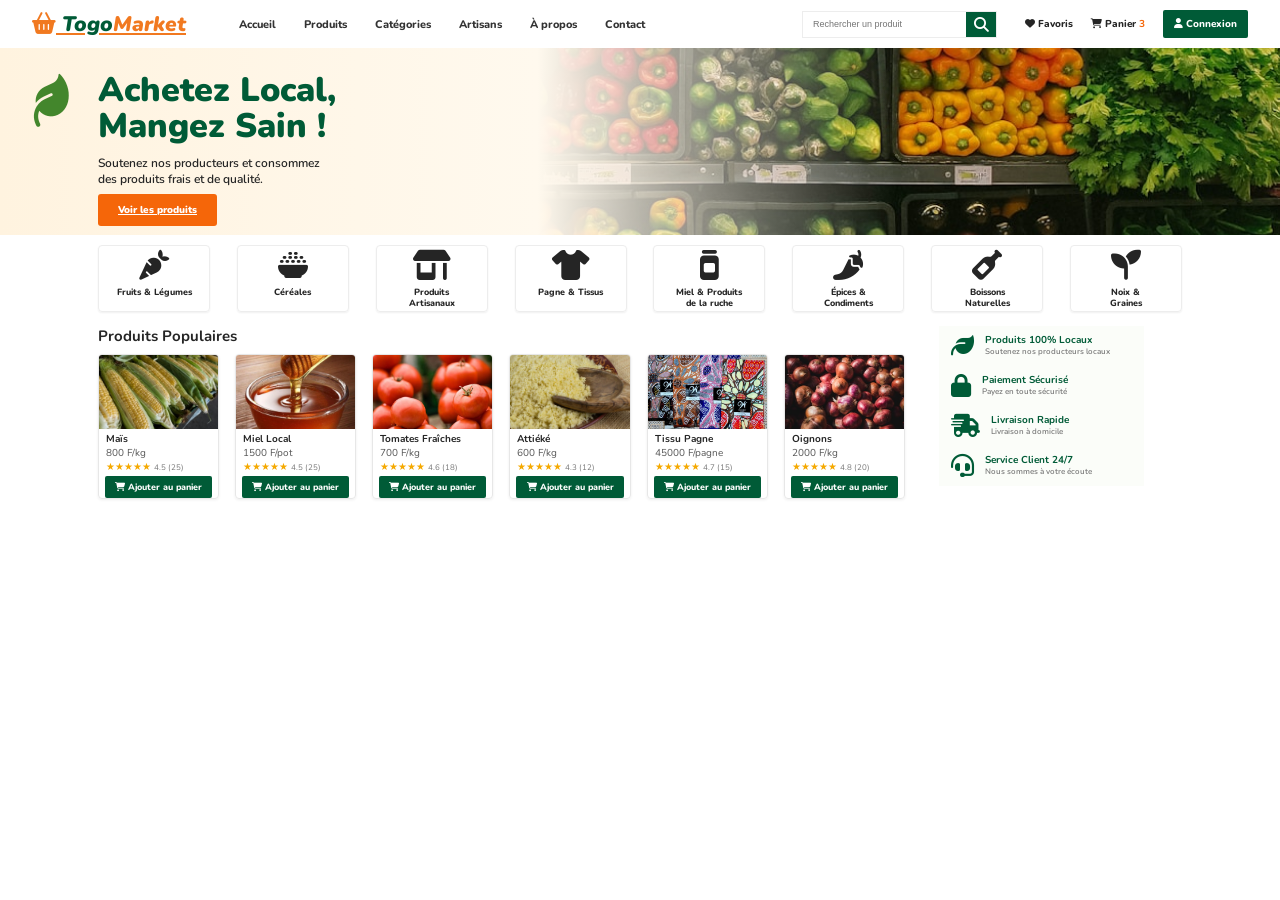
<file: index.html>
<!DOCTYPE html>
<html lang="fr">
<head>
  <meta charset="UTF-8">
  <meta name="viewport" content="width=device-width, initial-scale=1.0">
  <title>TogoMarket - Accueil</title>
  <link rel="stylesheet" href="index.css">
  <link rel="stylesheet" href="fontawesome/css/fontawesome.min.css">
  <link rel="stylesheet" href="fontawesome/css/solid.min.css">
</head>

<body id="haut">
 
  <header>
    <a class="logo bouton-logo" href="#haut"><i class="icone icone-logo fa-solid fa-basket-shopping"></i> <span>Togo</span>Market</a>

    <nav>
      <a href="#">Accueil</a>
      <a href="#produits">Produits</a>
      <a href="#categories">Catégories</a>
      <a href="#">Artisans</a>
      <a href="#">À propos</a>
      <a href="#">Contact</a>
    </nav>

    <div class="recherche">
      <input type="text" placeholder="Rechercher un produit">
      <button class="bouton-recherche" id="chercher" type="button"><i class="icone fa-solid fa-magnifying-glass"></i></button>
    </div>

    <div class="liens">
      <span id="favoris" role="button" tabindex="0"><i class="icone fa-solid fa-heart"></i> Favoris</span>
      <span id="panier" role="button" tabindex="0"><i class="icone fa-solid fa-cart-shopping"></i> Panier <b id="compteur">3</b></span>
      <button class="bouton bouton-connexion" id="connexion" type="button"><i class="icone fa-solid fa-user"></i> Connexion</button>
    </div>
  </header>

   
  <section class="banniere">
    <div class="texte-banniere">
      <div class="feuille"><i class="icone fa-solid fa-leaf"></i></div>
      <h1>Achetez Local,<br>Mangez Sain !</h1>
      <p>Soutenez nos producteurs et consommez<br>des produits frais et de qualité.</p>
      <a class="bouton bouton-orange" href="#produits">Voir les produits</a>
    </div>
  </section>

  <main>
     
    <section class="categories" id="categories">
      <div class="categorie"><span><i class="icone fa-solid fa-carrot"></i></span><p>Fruits &amp; Légumes</p></div>
      <div class="categorie"><span><i class="icone fa-solid fa-bowl-rice"></i></span><p>Céréales</p></div>
      <div class="categorie"><span><i class="icone fa-solid fa-shop"></i></span><p>Produits<br>Artisanaux</p></div>
      <div class="categorie"><span><i class="icone fa-solid fa-shirt"></i></span><p>Pagne &amp; Tissus</p></div>
      <div class="categorie"><span><i class="icone fa-solid fa-jar"></i></span><p>Miel &amp; Produits<br>de la ruche</p></div>
      <div class="categorie"><span><i class="icone fa-solid fa-pepper-hot"></i></span><p>Épices &amp;<br>Condiments</p></div>
      <div class="categorie"><span><i class="icone fa-solid fa-wine-bottle"></i></span><p>Boissons<br>Naturelles</p></div>
      <div class="categorie"><span><i class="icone fa-solid fa-seedling"></i></span><p>Noix &amp;<br>Graines</p></div>
    </section>

    <div class="contenu">
      <section class="produits-populaires" id="produits">
        <h2>Produits Populaires</h2>

        <div class="liste-produits">
          <article class="carte-produit">
            <img src="images/mais.jpg" alt="Maïs">
            <h3>Maïs</h3><p class="prix">800 F/kg</p><p class="etoiles">★★★★★ <small>4.5 (25)</small></p>
            <button class="bouton bouton-panier"><i class="icone fa-solid fa-cart-shopping"></i> Ajouter au panier</button>
          </article>
          <article class="carte-produit">
            <img src="images/miel.jpg" alt="Miel local">
            <h3>Miel Local</h3><p class="prix">1500 F/pot</p><p class="etoiles">★★★★★ <small>4.5 (25)</small></p>
            <button class="bouton bouton-panier"><i class="icone fa-solid fa-cart-shopping"></i> Ajouter au panier</button>
          </article>
          <article class="carte-produit">
            <img src="images/tomates.jpg" alt="Tomates fraîches">
            <h3>Tomates Fraîches</h3><p class="prix">700 F/kg</p><p class="etoiles">★★★★★ <small>4.6 (18)</small></p>
            <button class="bouton bouton-panier"><i class="icone fa-solid fa-cart-shopping"></i> Ajouter au panier</button>
          </article>
          <article class="carte-produit">
            <img src="images/attieke.jpg" alt="Attiéké">
            <h3>Attiéké</h3><p class="prix">600 F/kg</p><p class="etoiles">★★★★★ <small>4.3 (12)</small></p>
            <button class="bouton bouton-panier"><i class="icone fa-solid fa-cart-shopping"></i> Ajouter au panier</button>
          </article>
          <article class="carte-produit">
            <img src="images/pagne.jpeg" alt="Tissu pagne">
            <h3>Tissu Pagne</h3><p class="prix">45000 F/pagne</p><p class="etoiles">★★★★★ <small>4.7 (15)</small></p>
            <button class="bouton bouton-panier"><i class="icone fa-solid fa-cart-shopping"></i> Ajouter au panier</button>
          </article>
          <article class="carte-produit">
            <img src="images/cajou.jpg" alt="Noix de cajou">
            <h3>Oignons </h3><p class="prix">2000 F/kg</p><p class="etoiles">★★★★★ <small>4.8 (20)</small></p>
            <button class="bouton bouton-panier"><i class="icone fa-solid fa-cart-shopping"></i> Ajouter au panier</button>
          </article>
        </div>
      </section>

       
      <aside class="avantages">
        <div><span><i class="icone fa-solid fa-leaf"></i></span><p><b>Produits 100% Locaux</b><br><small>Soutenez nos producteurs locaux</small></p></div>
        <div><span><i class="icone fa-solid fa-lock"></i></span><p><b>Paiement Sécurisé</b><br><small>Payez en toute sécurité</small></p></div>
        <div><span><i class="icone fa-solid fa-truck-fast"></i></span><p><b>Livraison Rapide</b><br><small>Livraison à domicile</small></p></div>
        <div><span><i class="icone fa-solid fa-headset"></i></span><p><b>Service Client 24/7</b><br><small>Nous sommes à votre écoute</small></p></div>
      </aside>
    </div>
  </main>
  <div class="message" id="message" aria-live="polite"></div>
</body>
</html>
</file>
<file: index.css>
@import url('https://fonts.googleapis.com/css2?family=Nunito:wght@400;600;700;800;900&display=swap');

/* Les couleurs principales du site */
* { box-sizing: border-box; }

body {
  margin: 0;
  color: #252525;
  font-family: Nunito, Arial, sans-serif;
  background: white;
}

header, .banniere, main {
  width: 100%;
  margin: auto;
  background: white;
}

header {
  height: 48px;
  display: flex;
  align-items: center;
  padding: 0 32px;
  gap: 28px;
}

.logo { font-size: 21px; font-weight: 900; font-style: italic; color: #f17920; }
.logo span { color: #005b37; }
.bouton-logo { cursor: pointer; }

nav { display: flex; gap: 28px; margin-left: 25px; }
nav a { color: #333; text-decoration: none; font-size: 11px; font-weight: 800; }

.recherche { width: 195px; height: 27px; margin-left: auto; display: flex; border: 1px solid #ededed; }
.recherche input { width: 165px; border: 0; padding-left: 10px; font-size: 9px; outline: 0; }
.bouton { border: 0; font-family: inherit; font-weight: 800; cursor: pointer; }
.bouton-recherche { width: 30px; color: white; background: #005b37; border: 0; font-size: 15px; }

.liens { display: flex; align-items: center; gap: 18px; white-space: nowrap; font-size: 10px; font-weight: 800; }
.liens b { color: #f56609; }
.bouton-connexion { border-radius: 2px; background: #005b37; color: white; padding: 7px 11px; font-size: 10px; }

.banniere { height: 187px; position: relative; background-image: linear-gradient(90deg, #fff3df 0%, #fff9ee 42%, transparent 70%), url('images/hero.jpg'); background-size: cover; background-position: center; }
.texte-banniere { position: absolute; top: 24px; left: 98px; }
.feuille { position: absolute; top: 0; left: -70px; color: #43862c; font-size: 45px; transform: rotate(-25deg); }
h1 { margin: 0; color: #005b37; font-size: 34px; line-height: 1.07; font-weight: 900; }
.banniere p { margin: 10px 0; line-height: 16px; font-size: 12px; font-weight: 600; }
.bouton-orange { border-radius: 3px; padding: 9px 20px; color: white; background: #f56609; font-size: 10px; font-weight: 900; }

main { min-height: 274px; padding: 10px 98px 15px; }
.categories { display: flex; justify-content: space-between; gap: 14px; }
.categorie { width: 112px; height: 67px; padding-top: 3px; border: 1px solid #ededed; border-radius: 4px; text-align: center; box-shadow: 0 1px 2px #00000010; }
.categorie span { display: block; height: 38px; font-size: 30px; line-height: 35px; }
.categorie p { margin: 0; font-size: 9px; line-height: 11px; font-weight: 800; }
.categorie { cursor: pointer; }
.categorie.active { border-color: #005b37; background: #f0f8ef; }

.contenu { display: flex; gap: 34px; }
.produits-populaires { width: 807px; }
h2 { margin: 14px 0 8px; font-size: 15px; }
.liste-produits { display: grid; grid-template-columns: repeat(6, 1fr); gap: 16px; }
.carte-produit { height: 145px; overflow: hidden; border: 1px solid #e7e7e7; border-radius: 4px; box-shadow: 0 1px 3px #00000012; }
.carte-produit { cursor: pointer; }
.carte-produit.cache { display: none; }
.carte-produit img { width: 100%; height: 74px; display: block; object-fit: cover; }
.carte-produit h3, .carte-produit p { margin: 0 7px; }
.carte-produit h3 { margin-top: 3px; font-size: 10px; }
.prix { font-size: 10px; color: #555; }
.etoiles { color: #f5a900; font-size: 10px; }
.etoiles small { color: #777; font-size: 8px; }
.bouton-panier { width: calc(100% - 12px); margin: 1px 6px; border-radius: 2px; padding: 5px 0; color: white; background: #005b37; font-size: 9px; }

.avantages { width: 205px; margin-top: 14px; }
.avantages div { height: 40px; display: flex; align-items: center; padding: 5px 12px; color: #005b37; background: #fbfdf9; }
.avantages div { cursor: pointer; }
.avantages span { margin-right: 11px; font-size: 23px; }
.avantages p { margin: 0; font-size: 10px; line-height: 11px; }
.avantages small { color: #777; font-size: 8px; font-weight: 600; }
.liens span[role="button"] { cursor: pointer; }
.liens .actif { color: #f56609; }

/* Petit message affiché après chaque action */
.message {
  position: fixed;
  right: 20px;
  bottom: 20px;
  z-index: 10;
  max-width: 280px;
  padding: 12px 16px;
  border-radius: 4px;
  color: white;
  background: #005b37;
  box-shadow: 0 4px 12px #00000033;
  font-size: 13px;
  opacity: 0;
  transform: translateY(10px);
  pointer-events: none;
  transition: 0.2s;
}

.message.visible { opacity: 1; transform: translateY(0); }

/* Tablette : les produits passent sur plusieurs lignes */
@media (max-width: 1100px) {
  header, .banniere, main { width: 100%; }

  header { padding: 0 24px; gap: 18px; }
  nav { gap: 16px; margin-left: 5px; }
  main { padding-right: 24px; padding-left: 24px; }

  .categories { display: grid; grid-template-columns: repeat(4, 1fr); }
  .categorie { width: 100%; }

  .contenu { flex-direction: column; gap: 0; }
  .produits-populaires, .avantages { width: 100%; }
  .liste-produits { grid-template-columns: repeat(3, 1fr); }

  .avantages { display: grid; grid-template-columns: repeat(2, 1fr); gap: 8px; }
  .avantages div { border: 1px solid #eef2eb; }
}

/* Mobile : les blocs deviennent faciles à lire et à cliquer */
@media (max-width: 700px) {
  body { background: white; }

  header {
    height: auto;
    flex-wrap: wrap;
    padding: 12px 16px;
    gap: 12px;
  }

  .logo { font-size: 20px; }

  nav {
    order: 3;
    width: 100%;
    overflow-x: auto;
    padding-bottom: 3px;
    gap: 18px;
    margin: 0;
    white-space: nowrap;
  }

  .recherche { order: 4; width: 100%; margin: 0; }
  .recherche input { width: 100%; }
  .bouton-recherche { width: 95px; font-size: 10px; }

  .liens { margin-left: auto; gap: 10px; font-size: 9px; }
  .liens span:first-child { display: none; }

  .banniere { height: 285px; background-position: 60% center; }
  .texte-banniere { top: 55px; left: 42px; }
  .feuille { display: none; }
  h1 { font-size: 31px; }
  .banniere p { font-size: 12px; }

  main { padding: 14px 16px 25px; }
  .categories { grid-template-columns: repeat(2, 1fr); gap: 10px; }
  .categorie { height: 70px; }

  .liste-produits { grid-template-columns: repeat(2, 1fr); gap: 12px; }
  .carte-produit { height: 165px; }
  .carte-produit img { height: 88px; }
  .carte-produit h3, .carte-produit p { margin-left: 8px; }
  .bouton-panier { padding: 6px 0; font-size: 9px; }

  .avantages { grid-template-columns: 1fr; margin-top: 18px; }
  .avantages div { height: 48px; }
}

/* Petit mobile : pas de débordement de l'en-tête */
@media (max-width: 400px) {
  header { padding-right: 12px; padding-left: 12px; }
  .liens { gap: 6px; }
  .bouton-connexion { padding: 7px 8px; }
  .banniere { height: 270px; }
  .texte-banniere { left: 25px; }
  h1 { font-size: 28px; }
  main { padding-right: 12px; padding-left: 12px; }
  .categories { gap: 8px; }
  .liste-produits { gap: 8px; }
}
</file>
<file: fontawesome/css/solid.min.css>
/*!
 * Font Awesome Free 6.7.2 by @fontawesome - https://fontawesome.com
 * License - https://fontawesome.com/license/free (Icons: CC BY 4.0, Fonts: SIL OFL 1.1, Code: MIT License)
 * Copyright 2024 Fonticons, Inc.
 */
:host,:root{--fa-style-family-classic:"Font Awesome 6 Free";--fa-font-solid:normal 900 1em/1 "Font Awesome 6 Free"}@font-face{font-family:"Font Awesome 6 Free";font-style:normal;font-weight:900;font-display:block;src:url(../webfonts/fa-solid-900.woff2) format("woff2"),url(../webfonts/fa-solid-900.ttf) format("truetype")}.fa-solid,.fas{font-weight:900}
</file>
